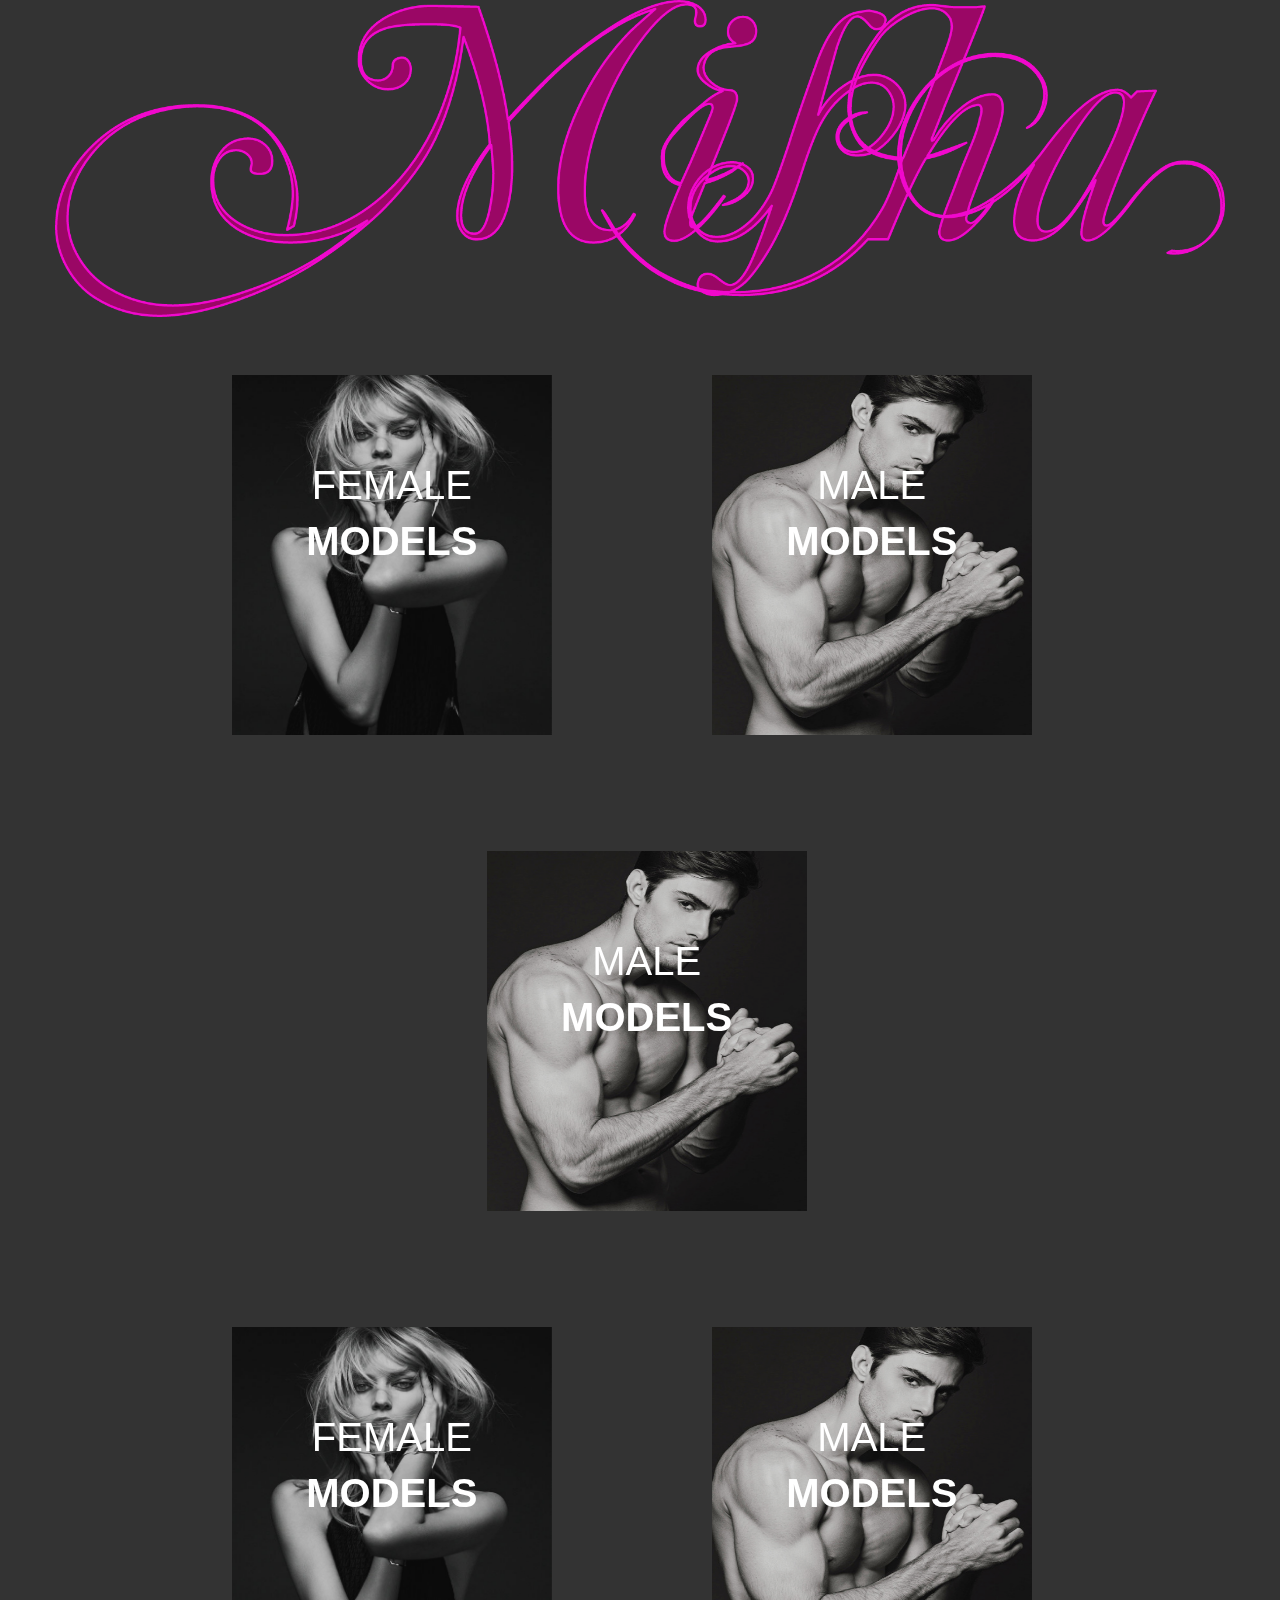
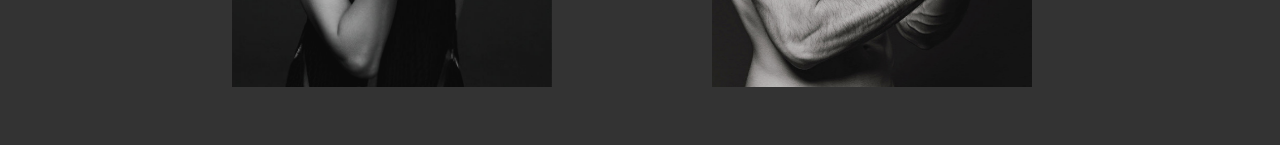
<file: begin.html>
<!doctype html>
<html class="no-js" lang="en" dir="ltr">

<head>
    <meta charset="utf-8">
    <meta http-equiv="x-ua-compatible" content="ie=edge">
    <meta name="viewport" content="width=device-width, initial-scale=1.0">
    <title>Misha The Future</title>
    <link rel="stylesheet" href="css/foundation.css">
    <!--<link rel="stylesheet" href="css/app.css">-->
    <link rel="stylesheet" href="css/main.css"> </head>

<body>
    <section class="row">
        <div class="medium-12 columns">
          <div class="logo">
           <img src="images/misha.png" alt=""></div>
            <div class="content one">
                <div class="medium-6 small-12 columns grid">
                    <figure class="effect-layla"> <img src="images/female7.jpg" alt="img06" />
                        <figcaption>
                            <h2>Female <span>models</span></h2>
                            <p>Our female models<br> <a href="females.html">View more</a> </p></figcaption>
                    </figure>
                </div>
                <div class="medium-6 small-12 columns grid">
                    <figure class="effect-layla"> <img src="images/flymale1.jpg" alt="img06" />
                        <figcaption>
                            <h2>male <span>models</span></h2>
                            <p>our hot male models <br><a href="#">View more</a> </p></figcaption>
                    </figure>
                </div>
            </div>
        </div>
        <div class="medium-12 small-12 columns">
           <div class="content two">
            <div class="medium-4 small-12 columns grid"></div>

            <div class="medium-4 small-12 columns grid">
                <figure class="effect-layla"> <img src="images/flymale1.jpg" alt="img06" />
                    <figcaption>
                        <h2>male <span>models</span></h2>
                        <p>our hot male models <br><a href="#">View more</a></p> </figcaption>
                </figure>
            </div>
                        <div class="medium-4 small-12 columns grid"></div>
                        </div>

        </div>
         <div class="medium-12 columns">
               <div class="content three">
                <div class="medium-6 small-12 columns grid">
                    <figure class="effect-layla"> <img src="images/female7.jpg" alt="img06" />
                        <figcaption>
                            <h2>Female <span>models</span></h2>
                            <p>Our hot female models <br> <a href="#">View more</a></p> </figcaption>
                    </figure>
                </div>
                <div class="medium-6 small-12 columns grid">
                    <figure class="effect-layla"> <img src="images/flymale1.jpg" alt="img06" />
                        <figcaption>
                            <h2>male <span>models</span></h2>
                            <p>our hot male models <br><a href="#">View more</a> </p></figcaption>
                    </figure>
                </div>
        </div>
        </div>

    </section>
    <script src="js/vendor/jquery.js"></script>
    <script src="js/main.js"></script>
    <script src="js/vendor/what-input.js"></script>
    <script src="js/vendor/foundation.js"></script>
    <script src="js/app.js"></script>
</body>

</html>
</file>
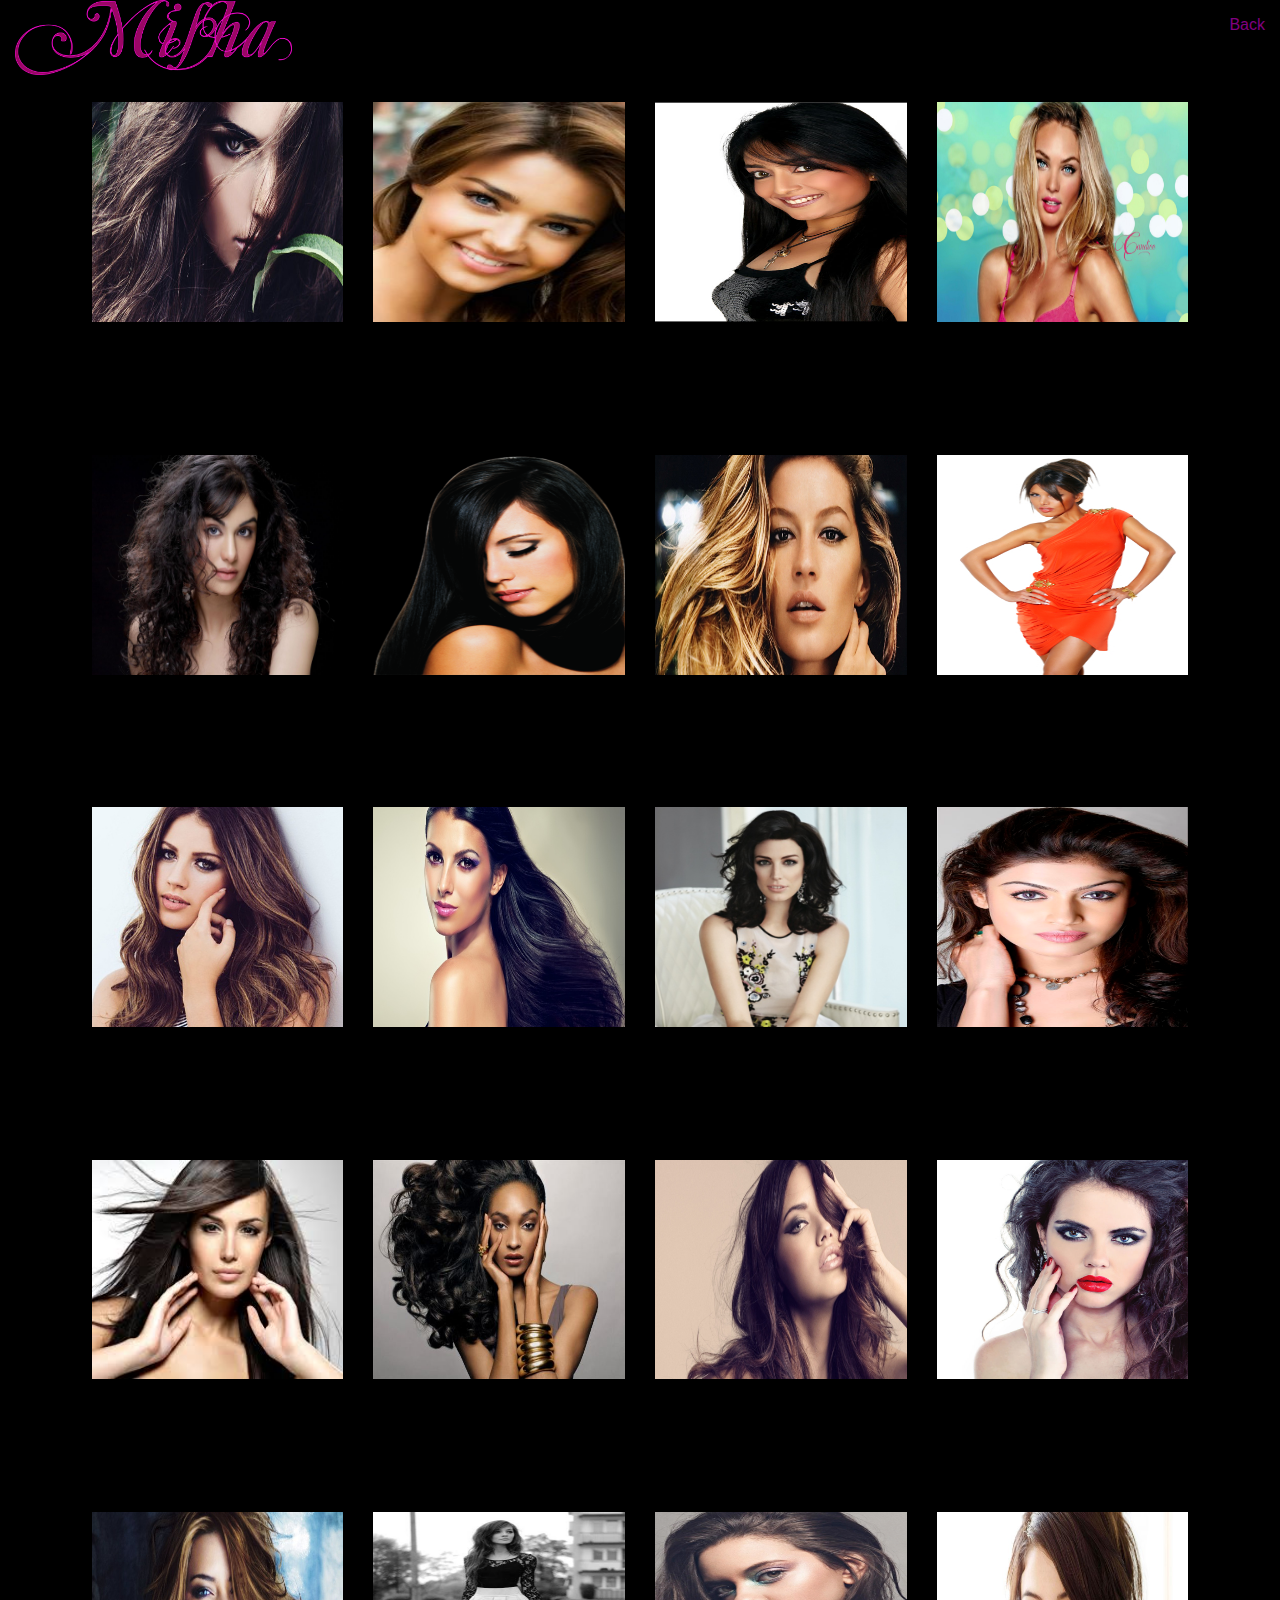
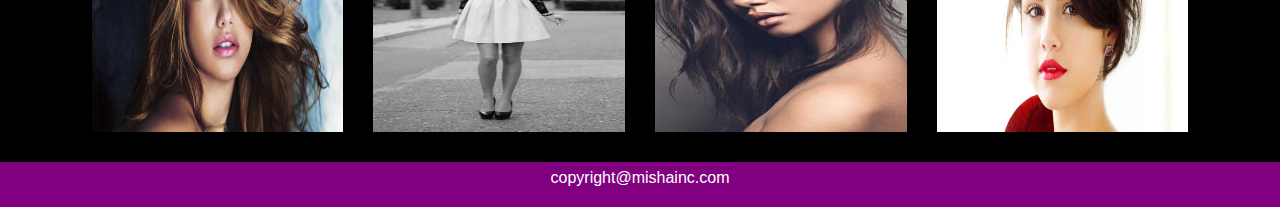
<file: females.html>
<!DOCTYPE html>
<html lang="en">

<head>
    <meta charset="UTF-8">
    <title>female</title>
    <link rel="stylesheet" href="css/foundation.css">
    <link rel="stylesheet" href="css/females.css"> </head>

<body>
   <div class="large-12 small-12 columns header">
      <img src="images/misha.png" alt="logo">
       <nav><a href="index.html">Back</a></nav>
   </div>
    <div class="row ">
        <div class="large-3 small-12 columns" id="slideshow"> <img src="images/newfem3.jpg" alt="">
            <div class="overbox">
                <div class="title overtext"> Addison  </div>
                <div class="tagline overtext">  Gill</div>
            </div>
        </div>
        <div class="large-3 small-12 columns " id="slideshow"> <img src="images/females/slideshow/imaa.jpg" alt="">
            <div class="overbox">
                <div class="title overtext"> Adriana  </div>
                <div class="tagline overtext"> Lima </div>
            </div>
        </div>
        <div class="large-3 small-12 columns" id="slideshow"> <img src="images/females/slideshow/imagea.jpg" alt="">
            <div class="overbox">
                <div class="title overtext"> Bar  </div>
                <div class="tagline overtext"> Refaeli </div>
            </div>
        </div>
        <div class="large-3 small-12 columns" id="slideshow"> <img src="images/females/Hottest-Victoria%E2%80%99s-Secret-Models1.jpg" alt="">
            <div class="overbox">
                <div class="title overtext"> Jade  </div>
                <div class="tagline overtext"> Parfitt </div>
            </div>
        </div>
    </div>
    <div class="row">
        <div class="large-3 small-12 columns" id="slideshow"> <img src="images/females/slideshow/imbb.jpg" alt="">
            <div class="overbox">
                <div class="title overtext">Ali </div>
                <div class="tagline overtext"> Michael </div>
            </div>
        </div>
        <div class="large-3 small-12 columns" id="slideshow"> <img src="images/females/slideshow/imageb.png" alt="">
            <div class="overbox">
                <div class="title overtext"> Sedene  </div>
                <div class="tagline overtext"> Blake </div>
            </div>
        </div>
        <div class="large-3 small-12 columns" id="slideshow"> <img src="images/females/slideshow/image1.jpg" alt="">
            <div class="overbox">
                <div class="title overtext"> Karen  </div>
                <div class="tagline overtext"> Mulder </div>
            </div>
        </div>
        <div class="large-3 small-12 columns" id="slideshow"> <img src="images/newfem1.jpg" alt="">
            <div class="overbox">
                <div class="title overtext"> Monika </div>
                <div class="tagline overtext"> Sawicka </div>
            </div>
        </div>
    </div>
    <div class="row">
        <div class="large-3 small-12 columns" id="slideshow"> <img src="images/females/Emily-T-Model-Square.jpg" alt="">
            <div class="overbox">
                <div class="title overtext"> Arlenis  </div>
                <div class="tagline overtext"> Sosa </div>
            </div>
        </div>
        <div class="large-3 small-12 columns" id="slideshow"> <img src="images/females/devushka-model-vzglyad-makiyazh-423.jpg" alt="">
            <div class="overbox">
                <div class="title overtext"> Ashleigh </div>
                <div class="tagline overtext"> Good </div>
            </div>
        </div>
        <div class="large-3 small-12 columns" id="slideshow"> <img src="images/females/slideshow/image2.jpg" alt="">
            <div class="overbox">
                <div class="title overtext"> Austria  </div>
                <div class="tagline overtext"> Alcantara </div>
            </div>
        </div>
        <div class="large-3 small-12 columns" id="slideshow"> <img src="images/females/slideshow/image3.jpg" alt="">
            <div class="overbox">
                <div class="title overtext"> Atong </div>
                <div class="tagline overtext"> Arjok </div>
            </div>
        </div>
    </div>
    <div class="row">
        <div class="large-3 small-12 columns" id="slideshow"> <img src="images/females/images.jpg" alt="">
            <div class="overbox">
                <div class="title overtext"> Barbara  </div>
                <div class="tagline overtext"> Berger</div>
            </div>
        </div>
        <div class="large-3 small-12 columns" id="slideshow"> <img src="images/females/jourdan_dunn.jpg" alt="">
            <div class="overbox">
                <div class="title overtext"> Raquel  </div>
                <div class="tagline overtext"> Zimmermann</div>
            </div>
        </div>
        <div class="large-3 small-12 columns" id="slideshow"> <img src="images/females/Model-Career.jpg" alt="">
            <div class="overbox">
                <div class="title overtext"> Rebecca </div>
                <div class="tagline overtext"> Romijn  </div>
            </div>
        </div>
        <div class="large-3 small-12 columns" id="slideshow"> <img src="images/females/model-scams-advocate-01.jpg" alt="">
            <div class="overbox">
                <div class="title overtext"> Petra  </div>
                <div class="tagline overtext"> Nemcova </div>
            </div>
        </div>
    </div>
    <div class="row">
        <div class="large-3 small-12 columns" id="slideshow"> <img src="images/females/models-005.jpg" alt="">
            <div class="overbox">
                <div class="title overtext"> Rachel  </div>
                <div class="tagline overtext"> Clark </div>
            </div>
        </div>
        <div class="large-3 small-12 columns" id="slideshow"> <img src="images/females/Real-Women-Outfits-No-Models-to-Try-This-Year-14.jpg" alt="">
            <div class="overbox">
                <div class="title overtext"> AnnaMariya  </div>
                <div class="tagline overtext"> Urazhevskaya </div>
            </div>
        </div>
        <div class="large-3 small-12 columns" id="slideshow"> <img src="images/females/Who-What-Wear-Blog-4-Shimmer-Eye-Beauty-Looks-Model-Marina-Nery-Photographers-Estevez-and-Belloso-3.jpg" alt="">
            <div class="overbox">
                <div class="title overtext"> Andrej  </div>
                <div class="tagline overtext"> Pejic </div>
            </div>
        </div>
        <div class="large-3 small-12 columns" id="slideshow"> <img src="images/gomez.jpg" alt="">
            <div class="overbox">
                <div class="title overtext"> Ania  </div>
                <div class="tagline overtext"> Trublaska </div>
            </div>
        </div>
    </div>
    <div class="large-12 small-12 columns footer">
        copyright@mishainc.com
    </div>
    <script src="js/vendor/jquery.js"></script>
    <script src="js/main.js"></script>
    <script src="js/vendor/what-input.js"></script>
    <script src="js/vendor/foundation.js"></script>
    <script src="js/app.js"></script>
</body>

</html>
</file>
<file: css/app.css>
body {
    background: #191919;
    font-size: 12px;
    color: #fff;
    line-height: 18px;
}
.type {
    z-index: -786;
    top: 0;
    left: 0;
    margin-top: 50%;
    position: fixed;
}
#portfolio {
    top: 50%;
    position: fixed;
    left: 50%;
    width: 1000px;
    z-index: 4;
    height: 450px;
    margin: -200px 0 0 -500px;
}
#background {
    position: fixed;
    top: 0;
    left: 0;
    width: 100%;
    height: 500px;
    z-index: 2;
    background: url(../images/bg.png) no-repeat center;
    background-repeat: no-repeat;
    background-size: cover;
}
#portfolio .gallery,
#portfolio .gallery .inside {
    position: fixed;
    top: 0;
    left: 0;
}
.item img {
    height: 400px;
    width: 500px;
}
#portfolio .gallery {
    width: 100%;
    height: 100%;
    overflow: hidden;
}
#portfolio .gallery .inside {
    z-index: 1;
}
#portfolio .arrows a {
    position: absolute;
    z-index: 3;
    width: 32px;
    height: 32px;
    background-image: url(../images/arrows.png);
    background-repeat: no-repeat;
    outline: none;
    text-indent: -9999px;
}
#portfolio .arrows .prev,
#portfolio .arrows .up {
    display: none;
}
#portfolio .arrows .up,
#portfolio .arrows .down {
    left: 50%;
    margin-left: -16px;
}
#portfolio .arrows .prev,
#portfolio .arrows .next {
    top: 180px;
}
#portfolio .arrows .up {
    background-position: 0 -64px;
    top: 20px;
}
#portfolio .arrows .down {
    background-position: 0 -96px;
    bottom: 120px;
}
#portfolio .arrows .prev {
    background-position: 0 -32px;
    left: 60px;
}
#portfolio .arrows .next {
    background-position: 0 0;
    right: 60px;
}
#portfolio .arrows .up:hover {
    background-position: -32px -64px;
}
#portfolio .arrows .down:hover {
    background-position: -32px -96px;
}
#portfolio .arrows .next:hover {
    background-position: -32px 0;
}
#portfolio .arrows .prev:hover {
    background-position: -32px -32px;
}
#portfolio .item {
    position: absolute;
    top: 0;
    width: 1000px;
    height: 400px;
}
#portfolio .item div {
    position: absolute;
    left: 0;
    width: 100%;
    height: 100%;
}
#portfolio .item div img {
    position: absolute;
    top: 0;
    left: 50%;
    margin-left: -300px;
}
#portfolio .paths {
    position: absolute;
    bottom: 60px;
    left: 50%;
    margin-left: -30px;
    z-index: 4;
}
#portfolio .paths div {
    position: absolute;
    top: 0;
}
#portfolio .paths a {
    background: #333;
    display: block;
    position: absolute;
    left: 0;
    outline: none;
}
#portfolio .paths a:hover,
#portfolio .paths .active {
    background: #fff;
}

/* anchors */

a {
    text-decoration: none;
    color: #fff;
}
body {
    margin: 0;
    background: #000;
}
video {
    position: fixed;
    top: 50%;
    left: 50%;
    min-width: 100%;
    min-height: 100%;
    width: auto;
    height: auto;
    z-index: -100;
    transform: translateX(-50%) translateY(-50%);
    background: url('../images/fashiiiiion.jpg') no-repeat;
    background-size: cover;
    transition: 1s opacity;
}
.stopfade {
    opacity: .5;
}
#polina {
    font-family: Agenda-Light, Agenda Light, Agenda, Arial Narrow, sans-serif;
    font-weight: 200;
    background: rgba(0, 0, 0, 0.3);
    color: white;
    padding: 2rem;
    margin: 2rem;
    float: right;
    font-size: 1.2rem;
}
h1 {
    font-size: 3rem;
    text-transform: uppercase;
    margin-top: 0;
    letter-spacing: .3rem;
}
.true {
    opacity: 0.5;
}
#polina button {
    display: block;
    width: 80%;
    padding: .4rem;
    border: none;
    margin: 1rem auto;
    font-size: 1.3rem;
    background: rgba(255, 255, 255, 0.23);
    color: #fff;
    border-radius: 3px;
    cursor: pointer;
    transition: .3s background;
}
#polina button:hover {
    background: rgba(0, 0, 0, 0.5);
}
a {
    display: inline-block;
    color: #fff;
    text-decoration: none;
    background: rgba(0, 0, 0, 0.5);
    padding: .5rem;
    transition: .6s background;
}
a:hover {
    background: rgba(0, 0, 0, 0.9);
}
.fesh img{
    width: 300px;
    height: 250px;
    padding: 5%;

}
.row fesh{
    margin-left: 6%;
    margin-right: 6%;


}
@media screen and (max-width: 500px) {
    div {
        width: 70%;
    }
}
@media screen and (max-device-width: 800px) {
    html {
        background: url(../images/fashiiiiion.jpg) #000 no-repeat center center fixed;
    }
    #bgvid {
        display: none;
    }
}
</file>
<file: css/main.css>
.content {
    margin: 0 auto;
    max-width: 1000px;
}

.content > h2 {
    clear: both;
    margin: 0;
    padding: 4em 1% 0;
    color: #484B54;
    font-weight: 800;
    font-size: 1.5em;
}

.content > h2:first-child {
    padding-top: 0em;
}

.grid {
    position: relative;
    margin: 0 auto;
    padding: 3em 3em;
    max-width: 1000px;
    list-style: none;
    text-align: center;
}

.grid figure {
    position: relative;
    float: left;
    overflow: hidden;
    margin: 10px 1%;
    min-width: 320px;
    max-width: 480px;
    max-height: 360px;
    width: 48%;
    background: #3085a3;
    text-align: center;
    cursor: pointer;
}

.grid figure img {
    position: relative;
    display: block;
    min-height: 100%;
    max-width: 100%;
    opacity: 0.8;
}

.grid figure figcaption {
    padding: 2em;
    color: #fff;
    text-transform: uppercase;
    font-size: 1.25em;
    -webkit-backface-visibility: hidden;
    backface-visibility: hidden;
}

.grid figure figcaption::before,
.grid figure figcaption::after {
    pointer-events: none;
}

.grid figure figcaption,
.grid figure figcaption > a {
    position: absolute;
    top: 0;
    left: 0;
    width: 100%;
    height: 100%;
}

.grid figure figcaption > a {
    z-index: 1000;
    text-indent: 200%;
    white-space: nowrap;
    font-size: 0;
    opacity: 0;
}

.grid figure h2 {
    word-spacing: -0.15em;
    font-weight: 300;
}

.grid figure h2 span {
    font-weight: 800;
}

.grid figure h2,
.grid figure p {
    margin: 0;
}

.grid figure p {
    letter-spacing: 1px;
    font-size: 68.5%;
}

figure.effect-layla {
    background: #333;
}

figure.effect-layla img {
    height: 390px;
    width: 100%;
}

figure.effect-layla figcaption {
    padding: 3em;
}

figure.effect-layla figcaption::before,
figure.effect-layla figcaption::after {
    position: absolute;
    content: '';
    opacity: 0;
}

figure.effect-layla figcaption::before {
    top: 50px;
    right: 30px;
    bottom: 50px;
    left: 30px;
    border-top: 1px solid #fff;
    border-bottom: 1px solid #fff;
    -webkit-transform: scale(0, 1);
    transform: scale(0, 1);
    -webkit-transform-origin: 0 0;
    transform-origin: 0 0;
}

.one,
.three{
    padding-left: 40px;
}
.two{
    padding-right: 110px;
}

figure.effect-layla figcaption::after {
    top: 30px;
    right: 50px;
    bottom: 30px;
    left: 50px;
    border-right: 1px solid #fff;
    border-left: 1px solid #fff;
    -webkit-transform: scale(1, 0);
    transform: scale(1, 0);
    -webkit-transform-origin: 100% 0;
    transform-origin: 100% 0;
}

figure.effect-layla h2 {
    padding-top: 26%;
    -webkit-transition: -webkit-transform 0.35s;
    transition: transform 0.35s;
}

figure.effect-layla p {
    padding: 0.5em 2em;
    text-transform: none;
    opacity: 0;
    -webkit-transform: translate3d(0, -10px, 0);
    transform: translate3d(0, -10px, 0);
}

figure.effect-layla img,
figure.effect-layla h2 {
    -webkit-transform: translate3d(0, -30px, 0);
    transform: translate3d(0, -30px, 0);
}

figure.effect-layla img,
figure.effect-layla figcaption::before,
figure.effect-layla figcaption::after,
figure.effect-layla p {
    -webkit-transition: opacity 0.35s, -webkit-transform 0.35s;
    transition: opacity 0.35s, transform 0.35s;
}

figure.effect-layla:hover img {
    opacity: 0.3;
    -webkit-transform: translate3d(0, 0, 0);
    transform: translate3d(0, 0, 0);
}

figure.effect-layla:hover figcaption::before,
figure.effect-layla:hover figcaption::after {
    opacity: 1;
    -webkit-transform: scale(1);
    transform: scale(1);
}

figure.effect-layla:hover h2,
figure.effect-layla:hover p {
    opacity: 1;
    -webkit-transform: translate3d(0, 0, 0);
    transform: translate3d(0, 0, 0);
}

figure.effect-layla:hover figcaption::after,
figure.effect-layla:hover h2,
figure.effect-layla:hover p,
figure.effect-layla:hover img {
    -webkit-transition-delay: 0.15s;
    transition-delay: 0.15s;
}

body {
    margin: 0;
    background: #333
}

video {
    position: fixed;
    top: 50%;
    left: 50%;
    min-width: 100%;
    min-height: 100%;
    width: auto;
    height: auto;
    z-index: -100;
    transform: translateX(-50%) translateY(-50%);
    background: url('../images/fashiiiiion.jpg') no-repeat;
    background-size: cover;
    transition: 1s opacity;
}

.stopfade {
    opacity: .5;
}

#polina {
    font-family: Agenda-Light, Agenda Light, Agenda, Arial Narrow, sans-serif;
    font-weight: 200;
    background: rgba(0, 0, 0, 0.3);
    color: white;
    padding: 2rem;
    margin: 2rem;
    float: right;
    font-size: 1.2rem;
}

h1 {
    font-size: 3rem;
    text-transform: uppercase;
    margin-top: 0;
    letter-spacing: .3rem;
}

.true {
    opacity: 0.5;
}

#polina button {
    display: block;
    width: 80%;
    padding: .4rem;
    border: none;
    margin: 1rem auto;
    font-size: 1.3rem;
    background: rgba(255, 255, 255, 0.23);
    color: #fff;
    border-radius: 3px;
    cursor: pointer;
    transition: .3s background;
}

#polina button:hover {
    background: rgba(0, 0, 0, 0.5);
}

a {
    display: inline-block;
    color: #fff;
    text-decoration: none;
    background: rgba(0, 0, 0, 0.5);
    padding: .5rem;
    transition: .6s background;
}

a:hover {
    background: rgba(0, 0, 0, 0.9);
}

@media screen and (max-width: 500px) {
    div {
        width: 70%;
    }
}

@media screen and (max-device-width: 800px) {
    html {
        background: url(../images/fashiiiiion.jpg) #000 no-repeat center center fixed;
    }
    #bgvid {
        display: none;
    }
}
</file>
<file: css/females.css>
.row {
    padding-top: 8%;
    margin-left: 6%;
    margin-right: 6%;
}

.row img {
    width: 300px;
    height: 250px;
    padding-bottom: 12%;
}

body {
    background-color: #000
}


/*
#slideshow1 {
    position: relative;
    width: 300px;
    height: 250px;
    padding-bottom: 12%;
}

#slideshow1>div {
    position: absolute;
    top: 0px;
    left: 0px;
    right: 0px;
    bottom: 0px;
}
*/

#slideshow {
    cursor: pointer;
    position: relative;
    overflow: hidden;
}


/*#slideshow img {
    position: absolute;
    left: 0;
    -webkit-transition: all 300ms ease-out;
    -moz-transition: all 300ms ease-out;
    -o-transition: all 300ms ease-out;
    -ms-transition: all 300ms ease-out;
    transition: all 300ms ease-out;

}*/

#slideshow .overbox {
    background-color: hsla(290, 100%, 50%, 0.3);
    position: absolute;
    top: 0;
    left: 0;
    color: #fff;
    z-index: 100;
    -webkit-transition: all 300ms ease-out;
    -moz-transition: all 300ms ease-out;
    -o-transition: all 300ms ease-out;
    -ms-transition: all 300ms ease-out;
    transition: all 300ms ease-out;
    opacity: 0;
    width: 300px;
    height: 300px;
    padding: 130px 20px;
}

#slideshow:hover .overbox {
    opacity: 1;
}

#slideshow .overtext {
    -webkit-transition: all 300ms ease-out;
    -moz-transition: all 300ms ease-out;
    -o-transition: all 300ms ease-out;
    -ms-transition: all 300ms ease-out;
    transition: all 300ms ease-out;
    transform: translateY(40px);
    -webkit-transform: translateY(40px);
}

#slideshow .title {
    font-size: 2.5em;
    text-transform: uppercase;
    opacity: 0;
    transition-delay: 0.1s;
    transition-duration: 0.2s;
}

#slideshow:hover .title,
#slideshow:focus .title {
    opacity: 1;
    transform: translateY(0px);
    -webkit-transform: translateY(0px);
}

#slideshow .tagline {
    font-size: 0.8em;
    opacity: 0;
    transition-delay: 0.2s;
    transition-duration: 0.2s;
}

#slideshow:hover .tagline,
#slideshow:focus .tagline {
    opacity: 1;
    transform: translateX(0px);
    -webkit-transform: translateX(0px);
}

.header {
    height: 50px;
}

.header a {
    float: right;
    margin-top: -5%;
    color: #800080;
}

.header img {
    height: 150%;
}

.footer {
    background-color: #800080;
    height: 5%;
    text-align: center;
    padding: 4px;
    color: white;
}
</file>
